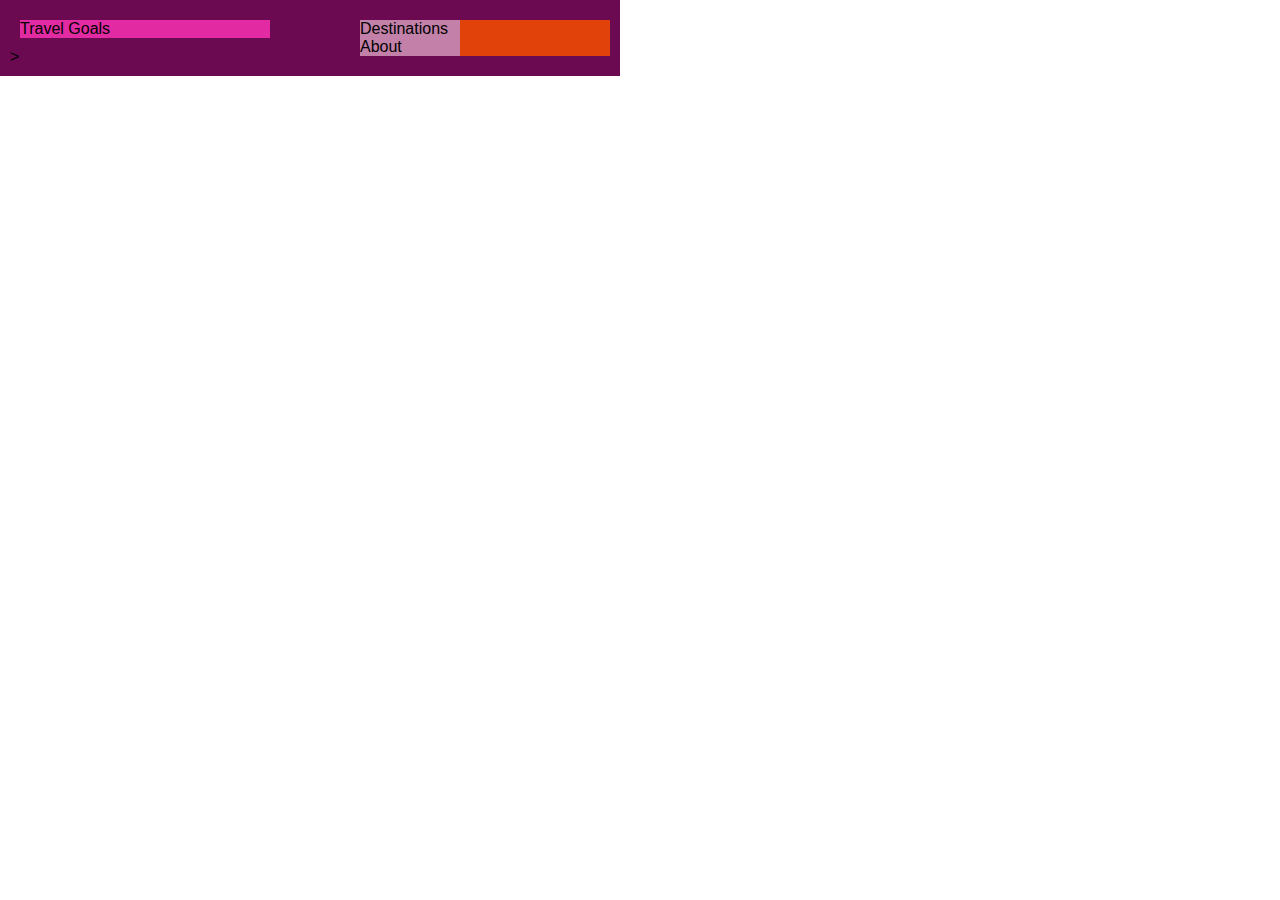
<file: day-10/index.html>
<!DOCTYPE html>
<html lang="en">
<head>
    <meta charset="UTF-8">
    <title>Travel Goals</title>
    <link rel="preconnect" href="https://fonts.googleapis.com">
<link rel="preconnect" href="https://fonts.gstatic.com" crossorigin>
<link href="https://fonts.googleapis.com/css2?family=Dancing+Script:wght@400;700&family=Edu+SA+Beginner:wght@400;700&family=Lumanosimo&display=swap" rel="stylesheet">
<link rel="stylesheet" href="/day-10/style.css">
<link rel="stylesheet" href="/day-10/shared.css">
</head>
<body>
   <header id="container">
    <div id="page-logo">
   <p>Travel Goals</p>>
</div>
    <nav>
        <ul>
            <li>
                <a>Destinations</a>
            </li>
            <li>
                <a>About</a>
            </li>
        </ul>
    </nav>
   </header>
</body>
</html>
</file>
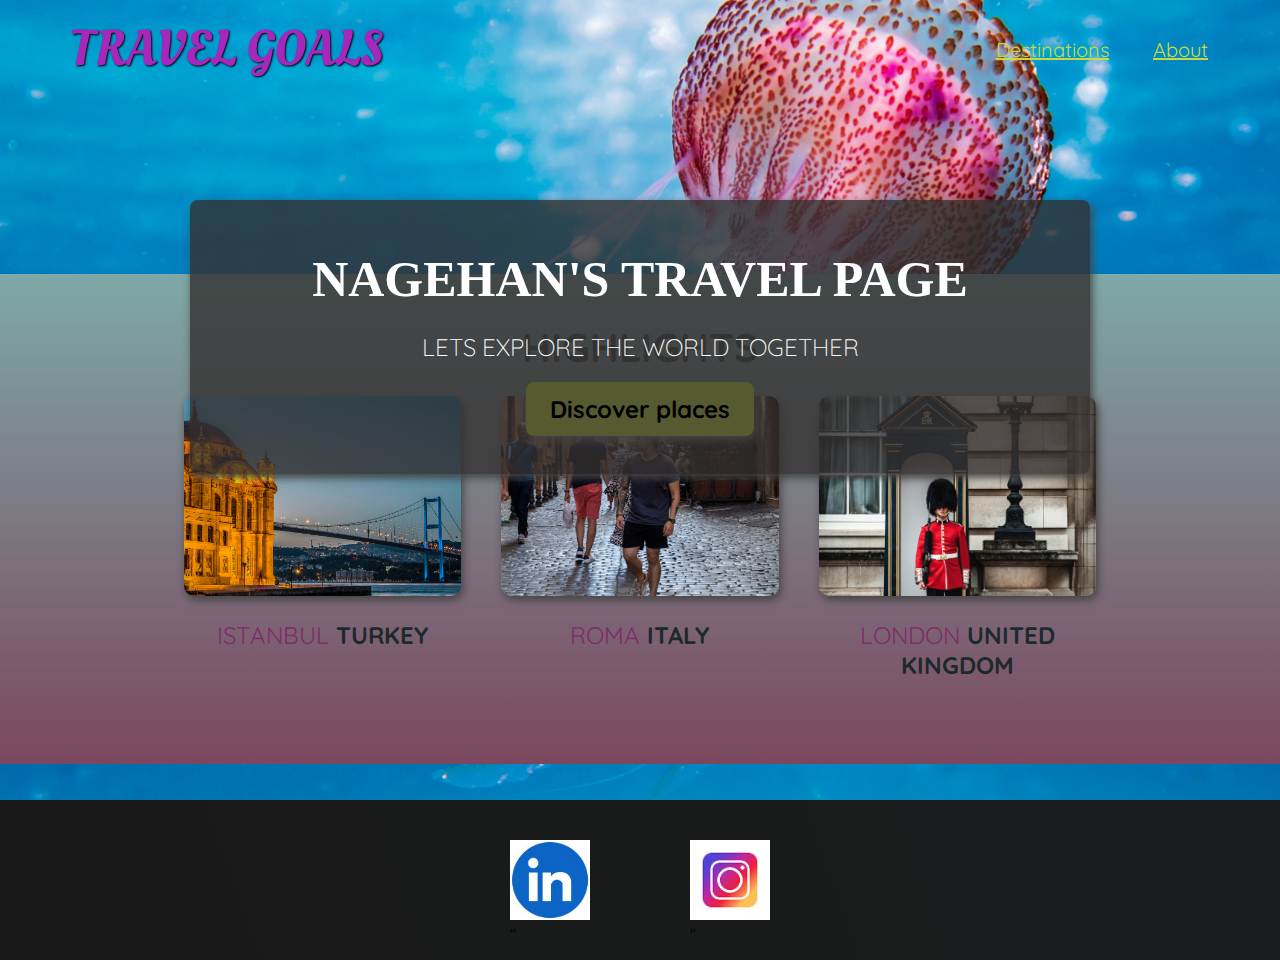
<file: day-16/day16.html>
<!DOCTYPE html>
<html lang="en">
  <head>
    <meta charset="UTF-8" />
    <link
      href="https://fonts.googleapis.com/css2?family=Raleway:wght@700&family=Oleo+Script:wght@700&family=Quicksand:wght@300;500&display=swap"
      rel="stylesheet"
    />
    <link rel="stylesheet" href="shared.css">
    <link rel="stylesheet" href="style.css" />
    <title>Travel Goals</title>
  </head>
  <body>

    <header>
      <div id="page-logo">
        <a href="/day-16/day16.html">Travel Goals</a>
      </div>
      <nav>
        <ul>
          <li><a href="/places.html">Destinations</a></li>
          <li><a href="">About</a></li>
        </ul>
      </nav>
    </header>
    <main>
      <section id="hero">
      <div id="hero-content">
        <h1>Nagehan's Travel Page</h1>
      <p>lets explore the world together</p>
      <a href="/day-16/places.html">Discover places</a>
      </div>
      <section id="highlights">
        <h2>highlights</h2>
        <ul id="destinations">
          <li class="destination">
            <img src="images/places/istanbul.jpg" alt="istanbul">
            <p>Istanbul <strong>Turkey</strong></p>
          </li>
          <li  class="destination">
            <img src="images/places/roma.jpg" alt="roma">
            <p>Roma <strong>Italy</strong></p>
          </li>
          <li  class="destination">
            <img src="images/places/london.jpg" alt="london">
            <p>London <strong>United Kingdom</strong></p>
          </li>
        </ul>
      </section>
    </section>
    </main>
    <footer>
      <ul>
        <li>
          <a href="htpps://www.linledin.com"><img src="images/icons/ln.jpeg" alt="instagram logo"></a>"
        </li>
        <li>
          <a href="htpps://www.instagram.com"><img src="images/icons/download.jpeg" alt="instagram logo"></a>"
        </li>
      </ul>
    </footer>
  </body>
</html>
</file>
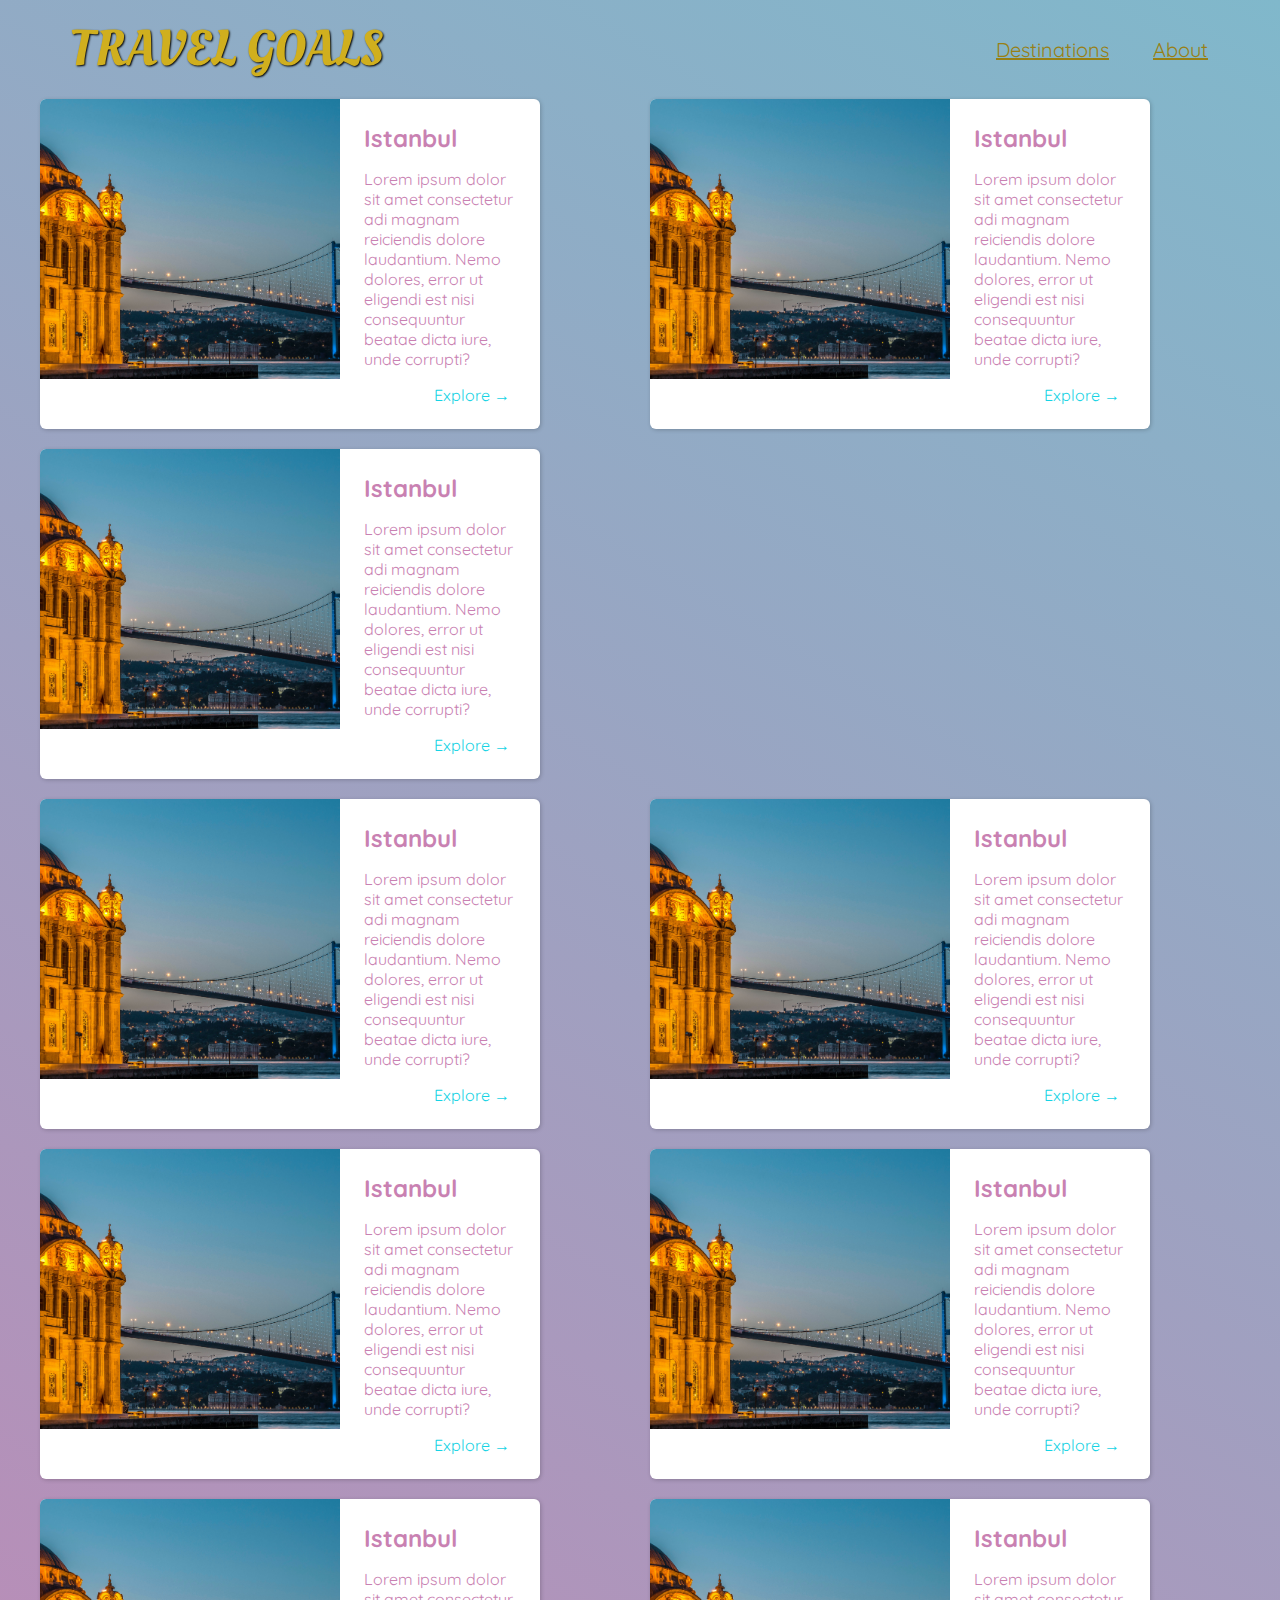
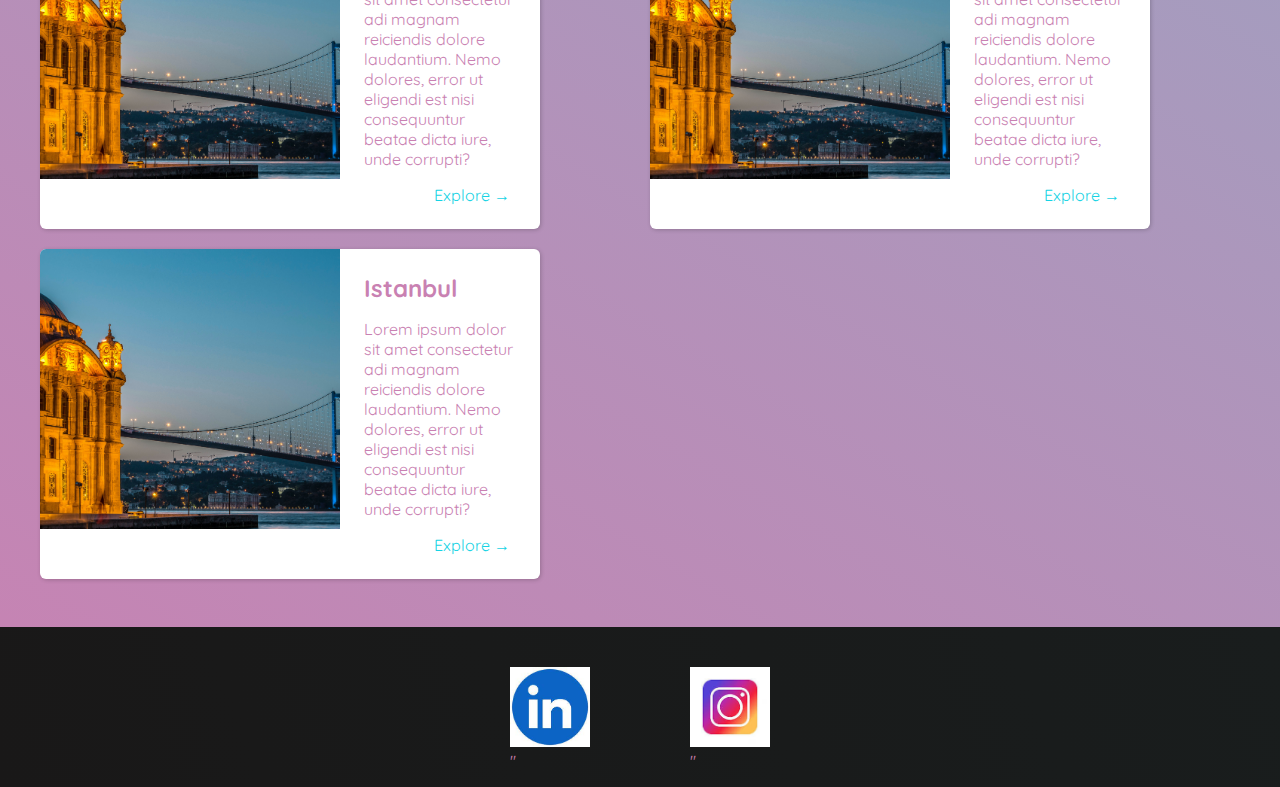
<file: day-16/places.html>
<!DOCTYPE html>
<html lang="en">
  <head>
    <meta charset="UTF-8" />
    <link
      href="https://fonts.googleapis.com/css2?family=Raleway:wght@700&family=Oleo+Script:wght@700&family=Quicksand:wght@300;500&display=swap"
      rel="stylesheet"
    />
    <link rel="stylesheet" href="shared.css">
    <link rel="stylesheet" href="places.css" />
    <title>Travel Goals</title>
  </head>
  <body>

    <header>
      <div id="page-logo">
        <a href="/day-16/day16.html">Travel Goals</a>
      </div>
      <nav>
        <ul>
          <li><a href="/places.html">Destinations</a></li>
          <li><a href="">About</a></li>
        </ul>
      </nav>
    </header>
    <main>
   <ul>
    <li>
        <img src="images/places/istanbul.jpg" alt="City of Istanbul">
        <div class="item-content">
<div>
            <h2>Istanbul</h2>
            <p>
                Lorem ipsum dolor sit amet consectetur adi magnam reiciendis dolore laudantium. Nemo dolores, error ut eligendi est nisi consequuntur beatae dicta iure, unde corrupti?
            </p>
        </div>
        <div class="actions">
            <a href="http://en.wikipedia.org/wiki/Istanbul">Explore  &#x2192</a>
        </div>
        </div>
    </li>
    <li>
        <img src="images/places/istanbul.jpg" alt="City of Istanbul">
        <div class="item-content">
<div>
            <h2>Istanbul</h2>
            <p>
                Lorem ipsum dolor sit amet consectetur adi magnam reiciendis dolore laudantium. Nemo dolores, error ut eligendi est nisi consequuntur beatae dicta iure, unde corrupti?
            </p>
        </div>
        <div class="actions">
            <a href="http://en.wikipedia.org/wiki/Istanbul">Explore &#x2192</a>
        </div>
        </div>
    </li>
    <li>
        <img src="images/places/istanbul.jpg" alt="City of Istanbul">
        <div class="item-content">
<div>
            <h2>Istanbul</h2>
            <p>
                Lorem ipsum dolor sit amet consectetur adi magnam reiciendis dolore laudantium. Nemo dolores, error ut eligendi est nisi consequuntur beatae dicta iure, unde corrupti?
            </p>
        </div>
        <div class="actions">
            <a href="http://en.wikipedia.org/wiki/Istanbul">Explore  &#x2192</a>
        </div>
        </div>
    </li>
    <li>
        <img src="images/places/istanbul.jpg" alt="City of Istanbul">
        <div class="item-content">
<div>
            <h2>Istanbul</h2>
            <p>
                Lorem ipsum dolor sit amet consectetur adi magnam reiciendis dolore laudantium. Nemo dolores, error ut eligendi est nisi consequuntur beatae dicta iure, unde corrupti?
            </p>
        </div>
        <div class="actions">
            <a href="http://en.wikipedia.org/wiki/Istanbul">Explore  &#x2192</a>
        </div>
        </div>
    </li>
    <li>
        <img src="images/places/istanbul.jpg" alt="City of Istanbul">
        <div class="item-content">
<div>
            <h2>Istanbul</h2>
            <p>
                Lorem ipsum dolor sit amet consectetur adi magnam reiciendis dolore laudantium. Nemo dolores, error ut eligendi est nisi consequuntur beatae dicta iure, unde corrupti?
            </p>
        </div>
        <div class="actions">
            <a href="http://en.wikipedia.org/wiki/Istanbul">Explore  &#x2192</a>
        </div>
        </div>
    </li>
    <li>
        <img src="images/places/istanbul.jpg" alt="City of Istanbul">
        <div class="item-content">
<div>
            <h2>Istanbul</h2>
            <p>
                Lorem ipsum dolor sit amet consectetur adi magnam reiciendis dolore laudantium. Nemo dolores, error ut eligendi est nisi consequuntur beatae dicta iure, unde corrupti?
            </p>
        </div>
        <div class="actions">
            <a href="http://en.wikipedia.org/wiki/Istanbul">Explore &#x2192</a>
        </div>
        </div>
    </li>
    <li>
        <img src="images/places/istanbul.jpg" alt="City of Istanbul">
        <div class="item-content">
<div>
            <h2>Istanbul</h2>
            <p>
                Lorem ipsum dolor sit amet consectetur adi magnam reiciendis dolore laudantium. Nemo dolores, error ut eligendi est nisi consequuntur beatae dicta iure, unde corrupti?
            </p>
        </div>
        <div class="actions">
            <a href="http://en.wikipedia.org/wiki/Istanbul">Explore  &#x2192</a>
        </div>
        </div>
    </li>
    <li>
        <img src="images/places/istanbul.jpg" alt="City of Istanbul">
        <div class="item-content">
<div>
            <h2>Istanbul</h2>
            <p>
                Lorem ipsum dolor sit amet consectetur adi magnam reiciendis dolore laudantium. Nemo dolores, error ut eligendi est nisi consequuntur beatae dicta iure, unde corrupti?
            </p>
        </div>
        <div class="actions">
            <a href="http://en.wikipedia.org/wiki/Istanbul">Explore  &#x2192</a>
        </div>
        </div>
    </li>
    <li>
        <img src="images/places/istanbul.jpg" alt="City of Istanbul">
        <div class="item-content">
<div>
            <h2>Istanbul</h2>
            <p>
                Lorem ipsum dolor sit amet consectetur adi magnam reiciendis dolore laudantium. Nemo dolores, error ut eligendi est nisi consequuntur beatae dicta iure, unde corrupti?
            </p>
        </div>
        <div class="actions">
            <a href="http://en.wikipedia.org/wiki/Istanbul">Explore  &#x2192</a>
        </div>
        </div>
    </li>
    <li>
        <img src="images/places/istanbul.jpg" alt="City of Istanbul">
        <div class="item-content">
<div>
            <h2>Istanbul</h2>
            <p>
                Lorem ipsum dolor sit amet consectetur adi magnam reiciendis dolore laudantium. Nemo dolores, error ut eligendi est nisi consequuntur beatae dicta iure, unde corrupti?
            </p>
        </div>
        <div class="actions">
            <a href="http://en.wikipedia.org/wiki/Istanbul">Explore  &#x2192</a>
        </div>
        </div>
    </li>
   </ul>
    </main>
    <footer>
      <ul>
        <li>
          <a href="htpps://www.linledin.com"><img src="images/icons/ln.jpeg" alt="instagram logo"></a>"
        </li>
        <li>
          <a href="htpps://www.instagram.com"><img src="images/icons/download.jpeg" alt="instagram logo"></a>"
        </li>
      </ul>
    </footer>
  </body>
</html>
</file>
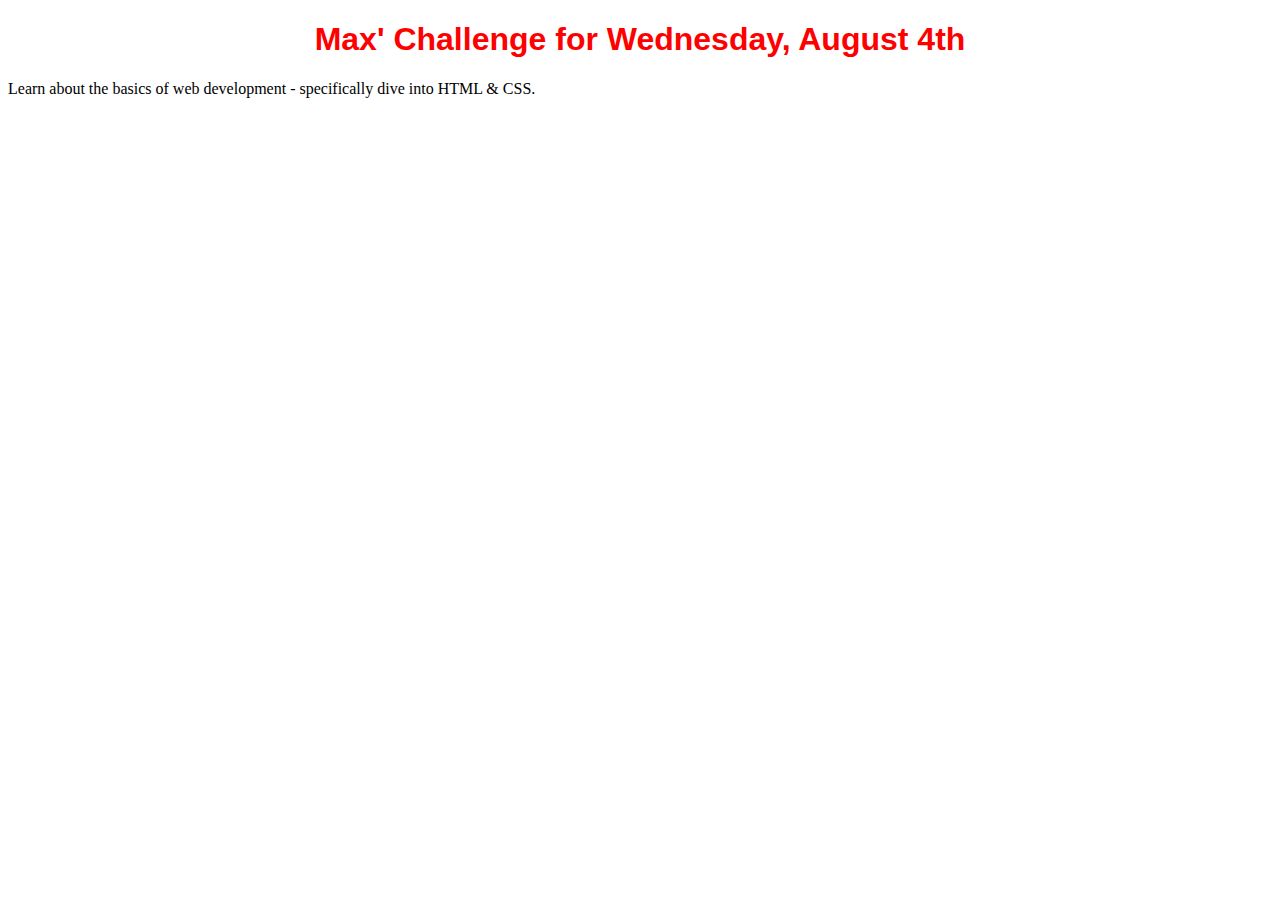
<file: day-2/day2.html>
<!DOCTYPE html>
<html lang="en">
<head>
    <meta charset="UTF-8">
    <meta http-equiv="X-UA-Compatible" content="IE=edge">
    <meta name="viewport" content="width=device-width, initial-scale=1.0">
    <title>Document</title>
    <h1 style="font-family: sans-serif; text-align: center; color: red;">Max' Challenge for Wednesday, August 4th</h1>
<p>Learn about the basics of web development - specifically dive into HTML & CSS.</p>
</head>
<body>
    
</body>
</html>
</file>
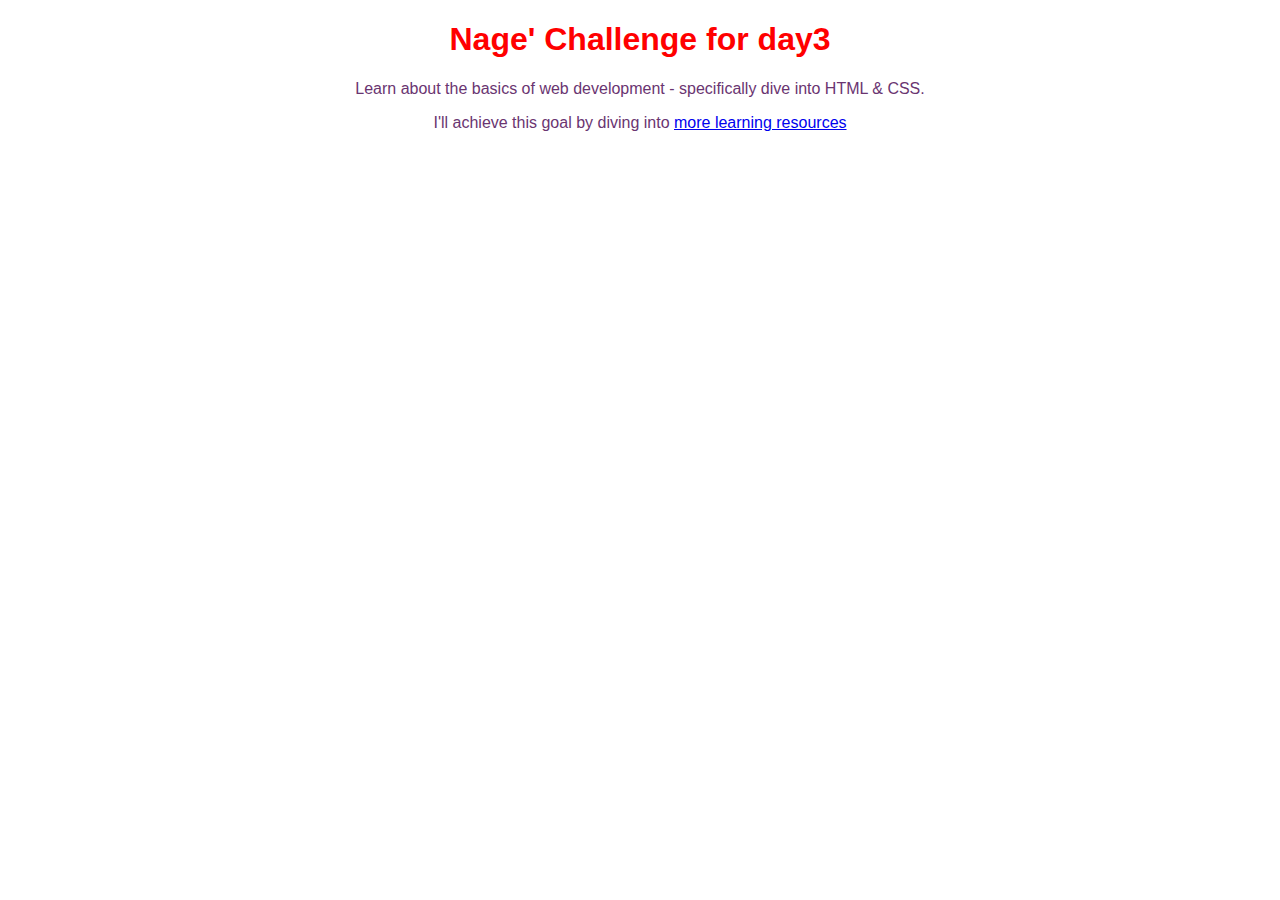
<file: day-3/day3.html>
<!DOCTYPE html>
<html lang="en">
<head>
    <style>
        p {
            font-family: 'Franklin Gothic Medium', 'Arial Narrow', Arial, sans-serif;
            text-align: center;
            color: rgb(106, 53, 113);
        }
    </style>
    <title>Document</title>
</head>
<body>
    <h1 style="font-family: sans-serif; text-align: center; color: red">Nage' Challenge for day3</h1>
<p>Learn about the basics of web development - specifically dive into HTML & CSS.</p>
<p>I'll achieve this goal by diving into <a href="www.google.com">more learning resources </a></p>
</body>
</html>
</file>
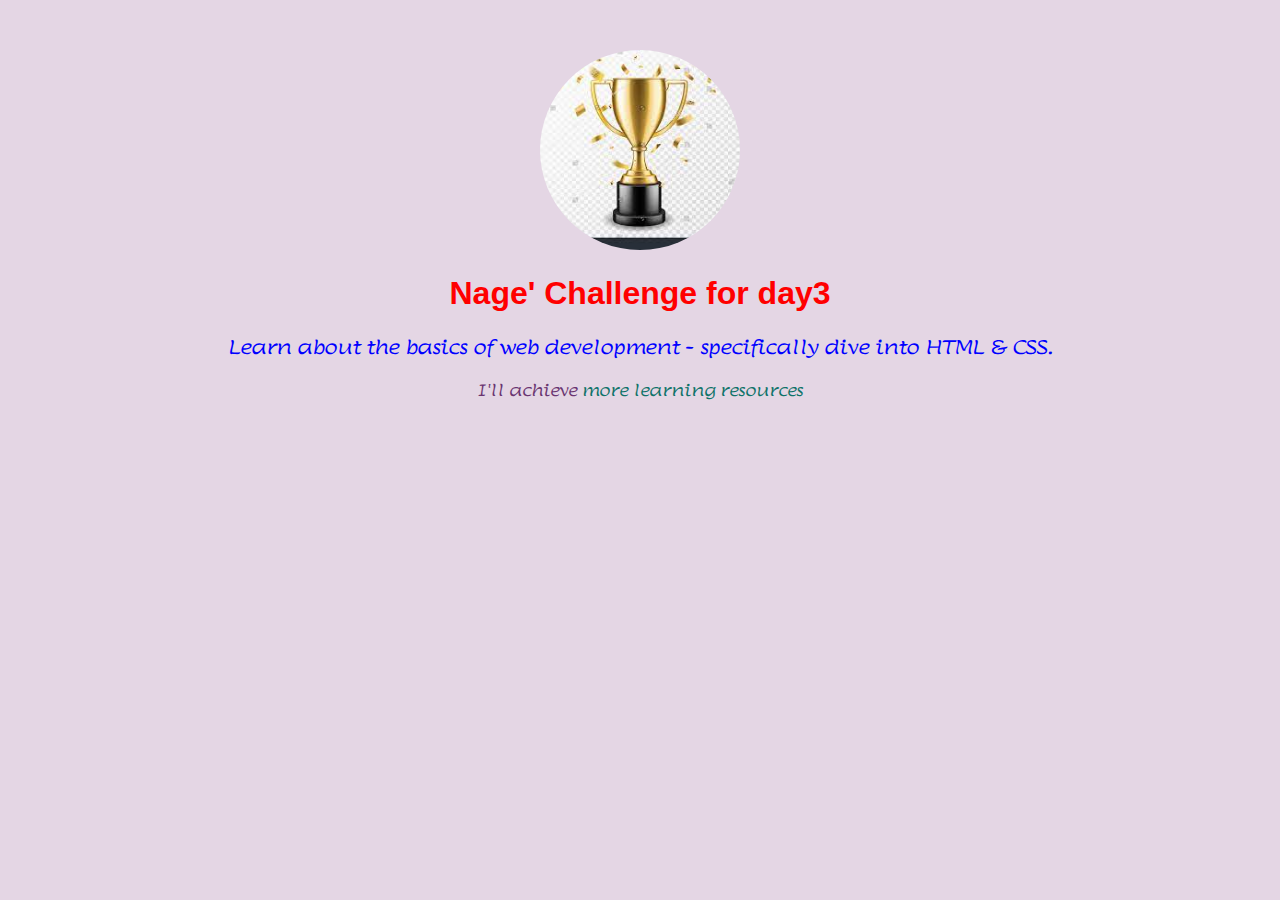
<file: day-4/day4.html>
<!DOCTYPE html>
<html lang="en">
<head>
    <link rel="preconnect" href="https://fonts.googleapis.com">
<link rel="preconnect" href="https://fonts.gstatic.com" crossorigin>
<link href="https://fonts.googleapis.com/css2?family=Lumanosimo&display=swap" rel="stylesheet">
    <link rel="stylesheet" href="day4.css">
    <title>Document</title>
</head>
<body>
    <img src="th.jpeg" alt="trophy">
    <h1 style="font-family: sans-serif; text-align: center; color: red">Nage' Challenge for day3</h1>
<p id="todays-chalange">Learn about the basics of web development - specifically dive into HTML & CSS.</p>
<p>I'll achieve  <a href="full-week.html">more learning resources </a></p>
</body>
</html>
</file>
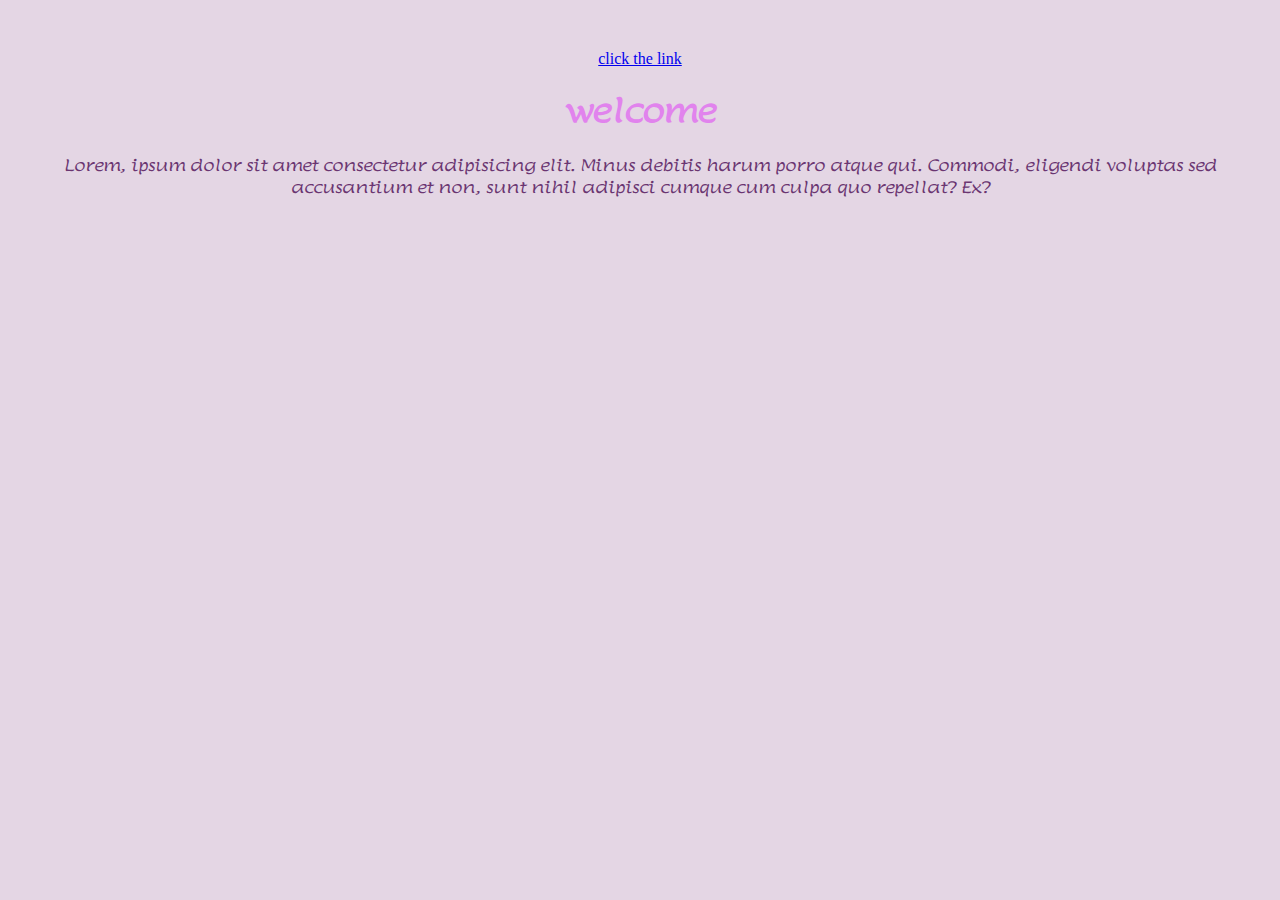
<file: day-4/full-week.html>
<!DOCTYPE html>
<html lang="en">
<head>
    <meta charset="UTF-8">
    <meta http-equiv="X-UA-Compatible" content="IE=edge">
    <meta name="viewport" content="width=device-width, initial-scale=1.0">
    <link rel="preconnect" href="https://fonts.googleapis.com">
    <link rel="preconnect" href="https://fonts.gstatic.com" crossorigin>
    <link href="https://fonts.googleapis.com/css2?family=Lumanosimo&display=swap" rel="stylesheet">
        <link rel="stylesheet" href="full-week.css">
    <title>My Daily Chalange</title>
</head>
<body>
    <a href="day4.html">click the link</a>
    <h1>welcome</h1>
    <p>Lorem, ipsum dolor sit amet consectetur adipisicing elit. Minus debitis harum 
    porro atque qui. Commodi, eligendi voluptas sed accusantium et non,
     sunt nihil adipisci cumque cum culpa quo repellat? Ex?</p>
</body>
</html>
</file>
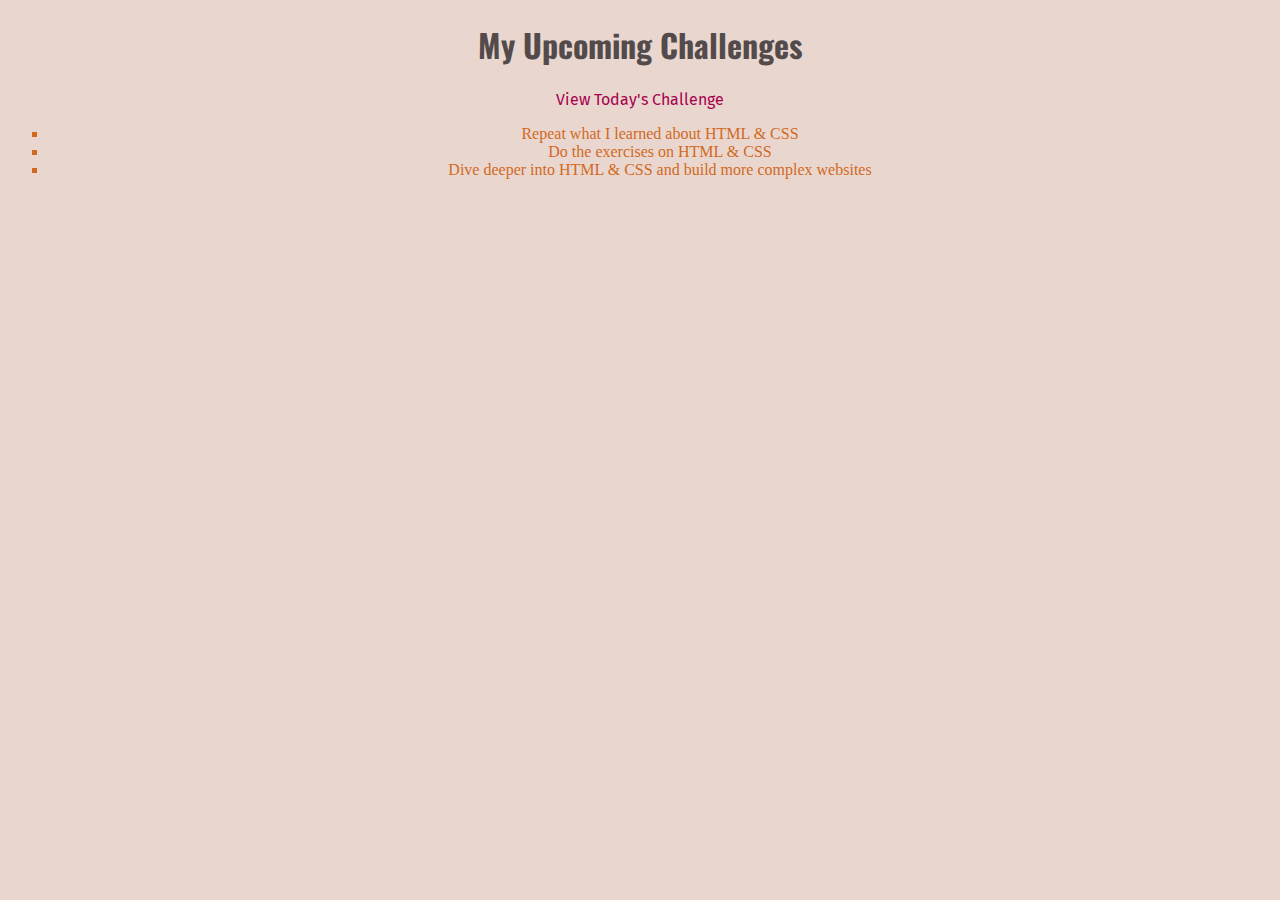
<file: day-6/day6.html>
<!DOCTYPE html>
<html lang="en">
  <head>
    <meta charset="UTF-8" />
    <title>My Upcoming Challenges</title>
    <link rel="preconnect" href="https://fonts.gstatic.com" />
    <link
      href="https://fonts.googleapis.com/css2?family=Fira+Sans:wght@400;700&family=Oswald:wght@700&display=swap"
      rel="stylesheet"
    />
    <link href="day-6.css" rel="stylesheet" />
  </head>
  <body>
    <h1>My Upcoming Challenges</h1>
    <a href="index.html">View Today's Challenge</a>
    <ol>
    <li>Repeat what I learned about HTML & CSS</li>
    <li>Do the exercises on HTML & CSS</li>
    <li>Dive deeper into HTML & CSS and build more complex websites</li>
</ol>
  </body>
</html>
</file>
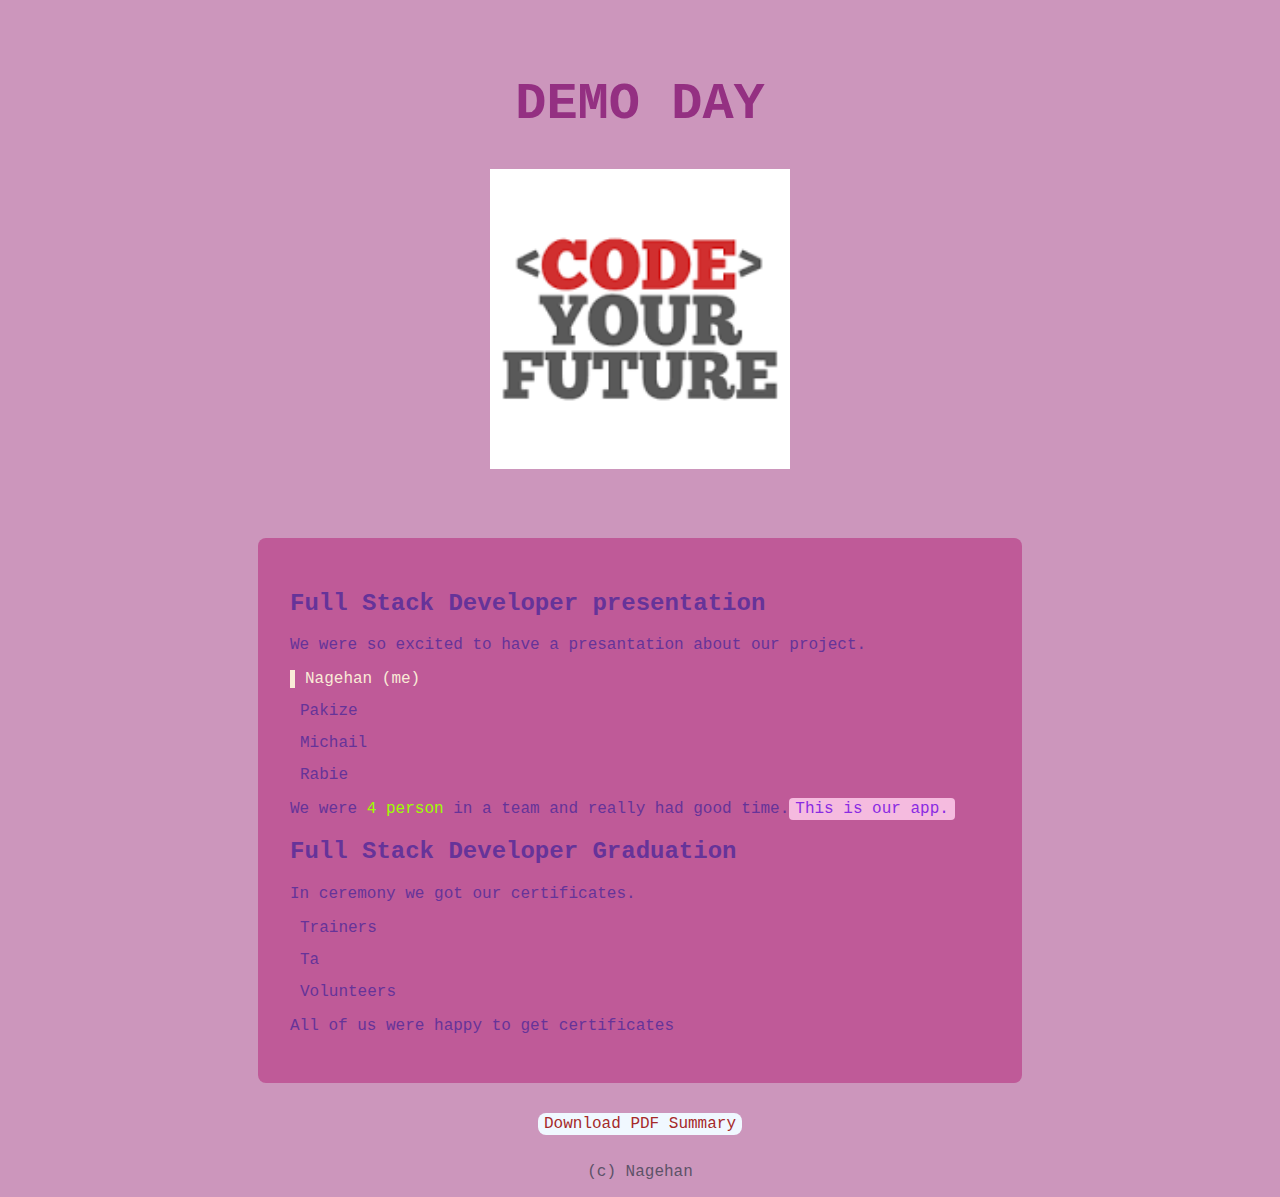
<file: day-9/day9.html>
<!DOCTYPE html>
<html lang="en">
<head>
    <meta charset="UTF-8">
    <title>About Myself</title>
    <link rel="preconnect" href="https://fonts.googleapis.com">
<link rel="preconnect" href="https://fonts.gstatic.com" crossorigin>
<link href="https://fonts.googleapis.com/css2?family=Edu+SA+Beginner:wght@400;700&family=Lumanosimo&display=swap" rel="stylesheet">
    <link rel="stylesheet" href="/day-9/day9.css">
    <link rel="icon" href="/day-9/img/favicon.ico" type="img/favicon">
</head>
<body>
   <header>
    <h1>DEMO DAY</h1>
    <img src="/day-9/download.png" alt="presentation">
   </header>
   <main>
<h2>
    Full Stack Developer presentation
</h2>
<p>We were so excited to have a presantation about our project.</p>
<ul id="html-list">
    <li class="extra-important">
        Nagehan (me)
    </li>
<li>Pakize</li>
<li>Michail</li>
<li>Rabie</li>
</ul>
<p>We were <span class="highlight">4 person</span> in a team and really had good time.<a href="starter-kit-0qci.onrender.com">This is our app.</a></p>
<h2>Full Stack Developer Graduation</h2>
<p>In ceremony we got our certificates.</p>
<ul id="css-list">
    <li>Trainers</li>
    <li>Ta</li>
    <li>Volunteers</li>
    <p> All of us were happy to get certificates</p>
</ul>
   </main>
   <footer>
    <a href="/day-9/CV NAGEHAN UYUMAZ.pdf" target="_blank">Download PDF Summary</a>
    <p>(c) Nagehan </p>
   </footer> 
</body>
</html>
</file>
<file: day-10/style.css>
#container{
    background-color: rgb(107, 9, 81);
    padding: 10px;
    width: 600px;
    display: flex;
    align-items: center;
    justify-content: space-between;
}
p{
    background-color: rgb(226, 43, 162);

    margin: 10px;
    width: 250px;
}
ul{
    background-color: rgb(224, 66, 9);
    list-style: none;width: 250px;
    margin: 10px;
    padding: 0;
}
li{
    background-color: rgb(195, 129, 169);
    width: 100px;
}
</file>
<file: day-10/shared.css>
body{
    font-family:Impact, Haettenschweiler, 'Arial Narrow Bold', sans-serif ;
    margin:0;
}
ul{
    list-style: none;
    margin: 0;
    padding: 0;
}
#page-logo a{
    padding: 10px;
    font-family: "Lumanosimo" , "sans-serif";
    color:rgb(245,243,160);
    font-size: 50px;
    text-decoration: none;
    text-transform: uppercase;
    text-shadow: 1px 1px 2px rgb(0,0,0);

}
</file>
<file: day-16/shared.css>
body {
    font-family: "Quicksand", sans-serif;
    margin: 0;
  }
  
  ul {
    list-style: none;
    margin: 0;
    padding: 0;
  }
  
  header {
    display: flex;
    justify-content: space-between;
    align-items: center;
    padding: 15px 60px;
    position: absolute;
    width: 100%;
    top:0;
    left: 0;
    box-sizing: border-box;
  }
  
  #page-logo a {
    padding: 10px;
    font-family: "Oleo Script", sans-serif;
    color: rgb(166, 39, 185);
    font-size: 50px;
    text-decoration: none;
    text-transform: uppercase;
    text-shadow: 1px 1px 2px rgb(0, 0, 0);
  }
  
  header ul {
    display: flex;
  }
  
  header li {
    margin-left: 20px;
  }
  header a{
    color:rgb(201, 216, 64);
    text-align: none;
    font-size: 20px;
    padding: 12px;
    text-shadow: 1px 1px 1px rgb(0,0,0,0.2,);

  }
  header nav a:hover{
    color:blue;
    background-color: rgb(220, 101, 194);
  }

  footer {
    background: linear-gradient(70deg, rgb(25, 24, 24), rgb(25,29,29));
  }

footer ul{
  display: flex;
  justify-content: center;
  padding: 40px;
}
  footer li{
    width: 80px;
    height: 80px;
    margin: 0 50px;
  }

  footer img{
    width: 100%;
    height: 100%;
  }
</file>
<file: day-16/style.css>
#hero{
    height: 800px;
    background-image: url('/day-16/images/places/ssea.jpg');
    background-position: center;
    background-size: cover;
}
#hero-content{
    width: 900px;
    background-color: rgb(51,47,47,0.8);
    box-shadow: 2px 4px 8px rgb(68,67,67);
    border-radius: 8px;
    text-align: center;
    padding: 50px 0;
    margin :0 auto;
    position: relative;
    top:200px;

}
#hero-content h1{
    color:white;
    text-transform: uppercase;
    font-size: 50px;
    font-family: "railroad";
    margin: 0;
}

#hero-content p {
color: white;
text-transform: uppercase;
font-size: 24px;
font-weight: 300;
margin-bottom: 32px;
    }

  #hero-content a {
    text-decoration: none;
    background-color: rgb(85, 90, 49);
    padding: 12px 24px;
    color: black;
    font-size: 24px;
    font-weight: bold;
    border-radius: 8px;
    box-shadow: 2px 4px 8px rgb(68,67,67);

  }  
  #hero-content a:hover{
    background-color: rgb(85, 90, 49);
    
  }
  #highlights {
    padding: 24px;
    background: linear-gradient(0deg, rgb(123, 71, 95), rgb(126, 169, 166));
    
  }
 #highlights h2{
  text-transform: uppercase;
  text-align: center;
  font-size: 40px;
  color:rgb(59 64 64 );
  margin: 24px 0;

 }
  #destinations{
    display:flex;
    width: 90%;
    margin:auto;
    margin-bottom: 40px; 
    justify-content: center;

  }

  .destination{
    margin: 0 20px;
  }
 .destination{
  margin: 0 20px;
  text-transform: uppercase;
  width: 25%;
 }

 .destination p{
  text-align: center;
  font-size: 24px;
  color: rgb(126, 43, 105);
  margin :20px 0;
}

  .destination img {
  height: 200px;
   width: 100%;
   box-shadow: 2px 4px 8px rgb(68,67,67);
   border-radius: 10px;
   object-fit: cover;
  }
  .destination strong {
    color:rgb(28, 42, 42);
  }
</file>
<file: day-16/places.css>
body{
    background: linear-gradient(30deg,rgb(201, 129, 178), rgb(128, 184, 203));
    color :rgb(201, 129, 178)
}
#page-logo a{
color: rgb(208, 175, 30);
}
header{
    position: static;
}
header a{
color:rgb(152, 128, 20);
}
header nav a:hover{
    background-color: aqua;
    color:rgb(59,59,59)
}
main ul{
    width: 1200px;
    margin: 0 auto 48px auto;
    display: grid;
    grid-template-columns: 1fr 1fr;
    gap: 20px 20px;
}


li:nth-of-type(3){
    grid-column: 1 / span 2;
    
    }
main li{
    display: flex;
    background-color: white;
    box-shadow: 1px 1px 4px rgba(0, 0, 0,0.2);
    border-radius: 6px;
    overflow: hidden;
    width: 500px ;
  

   
}

main li img{
    width: 300px;
    height: 280px;
    object-fit: cover;

}
.item-content{
    padding: 24px;
    display: flex;
    flex-direction:column;
    justify-content: space-between;
}
.item-content h2{
    margin: 0;
}

.actions{
    text-align: right;

}
.actions a{
    text-decoration: none;
    padding: 6px;
    color: rgb(22,211,228);
    border-radius: 5px;
}
.actions a:hover{
    background-color: rgb(148, 74, 132);}
</file>
<file: day-4/day4.css>
p {
    font-family: 'Lumanosimo', 'Lucida Sans Unicode', 'Lucida Grande';
    color: rgb(106, 53, 113);
}
a{
    color:rgb(15,115,105);
    text-decoration:solid ;
}
a :hover {
    text-decoration: underline;
}
#todays-chalange{
    color:blue;
    font-weight: 300;
    font-size: larger;
}
img{
    width: 200px;
    height: 200px;
    border-radius: 100px;
}
body{
    text-align: center;
    background-color: rgb(228, 214, 228);
    margin:50px;
}
</file>
<file: day-4/full-week.css>
body{
    text-align: center;
    background-color: rgb(228, 214, 228);
    margin:50px;
}
h1{
    font-family: 'Lumanosimo';
    color: rgb(225, 131, 237)
}
p{
    font-family: 'Lumanosimo', 'Lucida Sans Unicode', 'Lucida Grande';
    color: rgb(106, 53, 113);
}
a:hover{
    text-decoration: underline;
}
</file>
<file: day-6/day-6.css>
li {
list-style: square ;
color: chocolate;
}
body {
    background-color: rgb(233, 215, 207);
    text-align: center;
    color: rgb(83, 75, 75);
  }
  
  h1 {
    font-family: 'Oswald', sans-serif;
  }
  
  p {
    font-family: 'Fira Sans', sans-serif;
  }
  
  a {
    font-family: 'Fira Sans', sans-serif;
    text-decoration: none;
    color: rgb(167, 1, 78);
  }
  
  a:hover {
    text-decoration: none;
    background-color: bisque;
  }
</file>
<file: day-9/day9.css>
body{
    background-color: rgb(204, 150, 188);
    font-family: 'Courier New', Courier, monospace;
}
h1{
font-size: 52px;
color: rgb(148, 48, 130);
}

header{
    text-align: center;
    padding: 32px;
}

header img {
    width: 300px;
}

main{
    background-color:rgb(191, 90, 152) ;
    padding: 32px;
    width: 700px;
    margin: 32px auto;
    border-radius: 8px ;
    color: rebeccapurple;
}
ul{
    margin: 0;
    padding: 0;
    list-style: none;
}
li{
    margin: 14px 0;
    padding-left: 10px;
}
.extra-important{
    color: antiquewhite;
    border-left: 5px solid antiquewhite;
}
.highlight{
    color: rgb(157, 255, 0);
}
a{
    text-decoration: none;
    color: blueviolet;
    background-color: rgb(245, 187, 223);
    padding: 2px 6px;
    border-radius:4px ;
}
 a:hover, a:active{
    background-color: rgb(238, 226, 54);
 }
 footer{
    text-align: center;
 }
 footer p{
    color:rgb(93, 82, 104);
    margin-top:30px;
 }
 footer a{
    padding: auto;
    border-radius: 8px;
    background-color: aliceblue;
    color:brown;
 }
</file>
